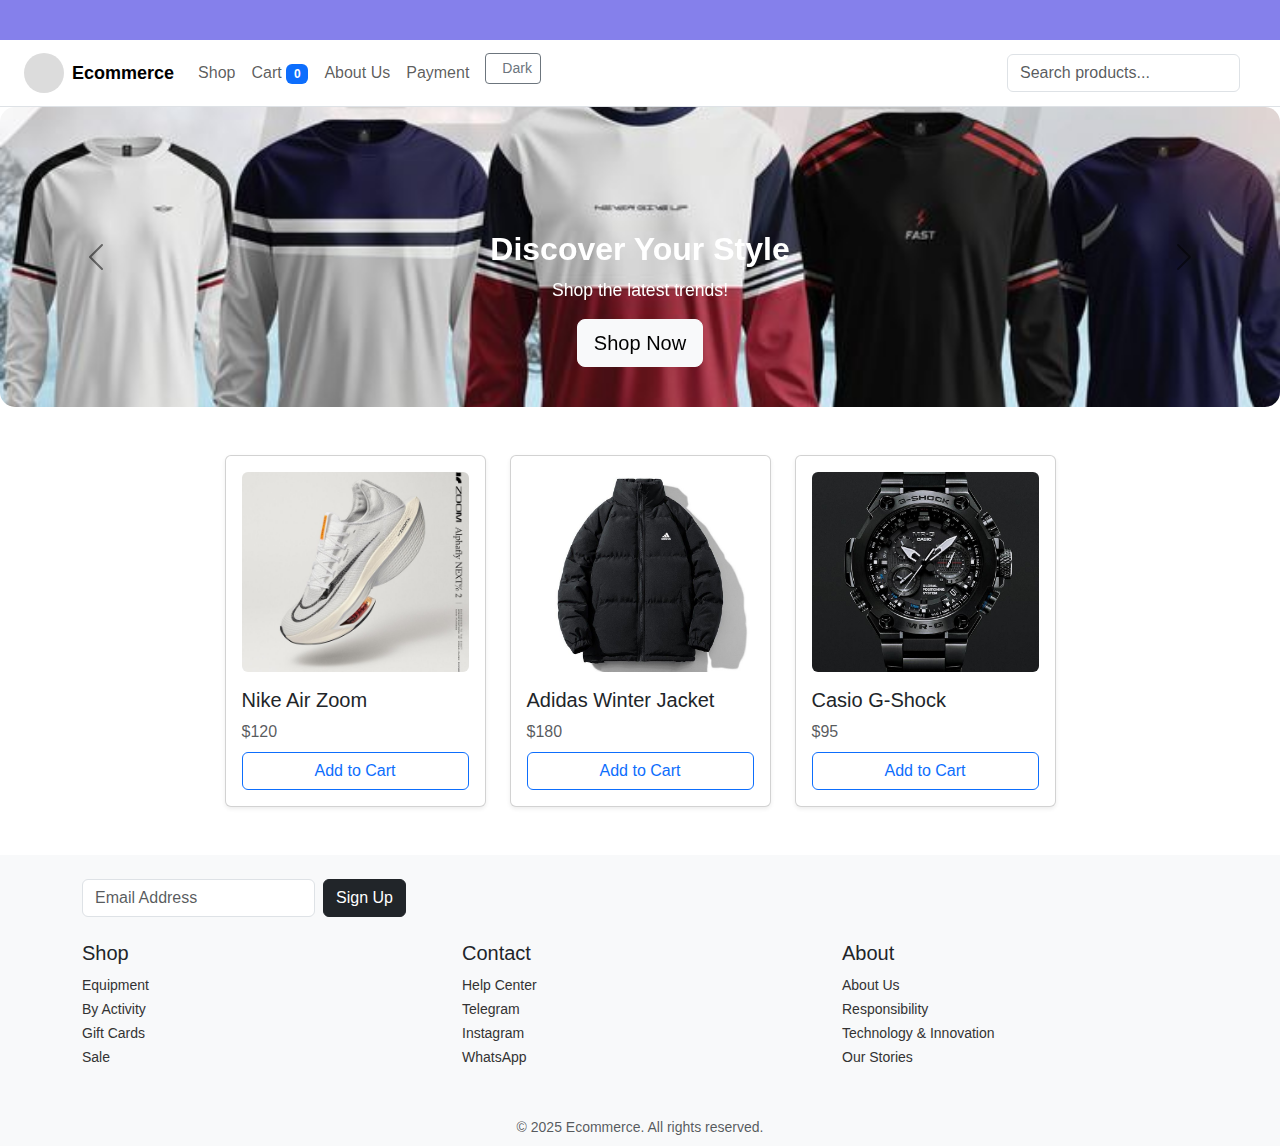
<file: index.html>
<!DOCTYPE html>
<html lang="en">
<head>
  <meta charset="UTF-8" />
  <meta name="viewport" content="width=device-width, initial-scale=1.0" />
  <title>Ecommerce</title>

  <!-- Bootstrap -->
  <link href="https://cdn.jsdelivr.net/npm/bootstrap@5.3.2/dist/css/bootstrap.min.css" rel="stylesheet" />

  <!-- CSS -->
  <link rel="stylesheet" href="style.css" />
  <link rel="stylesheet" href="dark-theme.css" />
</head>

<body>
  <!-- Top bar -->
  <div class="top-bar"></div>

  <!-- Navbar -->
  <nav class="navbar navbar-expand-lg bg-white border-bottom sticky-top">
    <div class="container-fluid px-4">
      <a class="navbar-brand d-flex align-items-center" href="#">
        <div class="circle me-2"></div>
        <span class="logo-text">Ecommerce</span>
      </a>

      <button class="navbar-toggler" type="button" data-bs-toggle="collapse" data-bs-target="#navbarNav">
        <span class="navbar-toggler-icon"></span>
      </button>

      <div class="collapse navbar-collapse" id="navbarNav">
        <ul class="navbar-nav me-auto mb-2 mb-lg-0">
          <li class="nav-item"><a class="nav-link" href="pages/page2.html">Shop</a></li>
          <li class="nav-item">
            <a class="nav-link" href="pages/page3.html">
              Cart <span id="cart-count" class="badge bg-primary">0</span>
            </a>
          </li>
          <li class="nav-item"><a class="nav-link" href="pages/page5.html">About Us</a></li>
          <li class="nav-item"><a class="nav-link" href="pages/page4.html">Payment</a></li>
        </ul>

        <form class="d-flex me-3" role="search">
          <input class="form-control search-bar" type="search" placeholder="Search products..." />
        </form>

        
      </div>
    </div>
  </nav>

  <!-- Banner Carousel -->
  <div id="bannerCarousel" class="carousel slide mx-auto mb-5 rounded" data-bs-ride="carousel">
    <div class="carousel-inner">
      <div class="carousel-item active">
        <img src="images/banner1.jpg" class="d-block w-100" alt="Banner 1">
        <div class="carousel-caption d-none d-md-block">
          <h1>Discover Your Style</h1>
          <p>Shop the latest trends!</p>
          <a href="pages/page2.html" class="btn btn-light btn-lg">Shop Now</a>
        </div>
      </div>
      <div class="carousel-item">
        <img src="images/banner2.jpg" class="d-block w-100" alt="Banner 2">
        <div class="carousel-caption d-none d-md-block">
          <h1>New Arrivals</h1>
          <p>Check out our fresh collection!</p>
          <a href="pages/page2.html" class="btn btn-light btn-lg">Shop Now</a>
        </div>
      </div>
      <div class="carousel-item">
        <img src="images/banner3.jpg" class="d-block w-100" alt="Banner 3">
        <div class="carousel-caption d-none d-md-block">
          <h1>Exclusive Offers</h1>
          <p>Grab the best deals today!</p>
          <a href="pages/page2.html" class="btn btn-light btn-lg">Shop Now</a>
        </div>
      </div>
    </div>

    <!-- Carousel Arrows -->
    <button class="carousel-control-prev" type="button" data-bs-target="#bannerCarousel" data-bs-slide="prev">
      <span class="carousel-control-prev-icon" aria-hidden="true"></span>
      <span class="visually-hidden">Previous</span>
    </button>
    <button class="carousel-control-next" type="button" data-bs-target="#bannerCarousel" data-bs-slide="next">
      <span class="carousel-control-next-icon" aria-hidden="true"></span>
      <span class="visually-hidden">Next</span>
    </button>
  </div>

  <!-- Product Cards -->
  <main class="container my-5">
    <div class="row g-4 justify-content-center" id="product-list">
      <div class="col-10 col-sm-6 col-md-4 col-lg-3">
        <div class="card shadow-sm p-3 product">
          <img src="images/Nike.jpg" class="card-img-top rounded mb-3" alt="Shoes">
          <h5 class="product-name">Nike Air Zoom</h5>
          <p class="text-muted mb-2">$120</p>
          <button class="btn btn-outline-primary w-100 add-to-cart">Add to Cart</button>
        </div>
      </div>
      <div class="col-10 col-sm-6 col-md-4 col-lg-3">
        <div class="card shadow-sm p-3 product">
          <img src="images/Adidas.jpg" class="card-img-top rounded mb-3" alt="Jacket">
          <h5 class="product-name">Adidas Winter Jacket</h5>
          <p class="text-muted mb-2">$180</p>
          <button class="btn btn-outline-primary w-100 add-to-cart">Add to Cart</button>
        </div>
      </div>
      <div class="col-10 col-sm-6 col-md-4 col-lg-3">
        <div class="card shadow-sm p-3 product">
          <img src="images/Casio.jpg" class="card-img-top rounded mb-3" alt="Watch">
          <h5 class="product-name">Casio G-Shock</h5>
          <p class="text-muted mb-2">$95</p>
          <button class="btn btn-outline-primary w-100 add-to-cart">Add to Cart</button>
        </div>
      </div>
    </div>
  </main>

  <!-- Footer -->
  <footer class="mt-5 pt-4 pb-2 bg-light">
    <div class="container">
      <div class="footer-top d-flex flex-wrap gap-2 mb-4">
        <input type="email" class="form-control w-auto" placeholder="Email Address" />
        <button class="btn btn-dark subscribe-btn">Sign Up</button>
      </div>

      <div class="footer-bottom row text-start text-md-start">
        <div class="col-12 col-sm-6 col-md-4 mb-3">
          <h5>Shop</h5>
          <ul class="list-unstyled">
            <li><a href="#">Equipment</a></li>
            <li><a href="#">By Activity</a></li>
            <li><a href="#">Gift Cards</a></li>
            <li><a href="#">Sale</a></li>
          </ul>
        </div>

        <div class="col-12 col-sm-6 col-md-4 mb-3">
          <h5>Contact</h5>
          <ul class="list-unstyled">
            <li><a href="#">Help Center</a></li>
            <li><a href="#">Telegram</a></li>
            <li><a href="#">Instagram</a></li>
            <li><a href="#">WhatsApp</a></li>
          </ul>
        </div>

        <div class="col-12 col-sm-6 col-md-4 mb-3">
          <h5>About</h5>
          <ul class="list-unstyled">
            <li><a href="#">About Us</a></li>
            <li><a href="#">Responsibility</a></li>
            <li><a href="#">Technology & Innovation</a></li>
            <li><a href="#">Our Stories</a></li>
          </ul>
        </div>
      </div>

      <div class="text-center mt-3 small text-muted">
        © 2025 Ecommerce. All rights reserved.
      </div>
    </div>
  </footer>

  <!-- Scripts -->
   <script src="theme.js"></script>
  <script src="https://code.jquery.com/jquery-3.6.0.min.js"></script>
  <script src="https://cdn.jsdelivr.net/npm/bootstrap@5.3.2/dist/js/bootstrap.bundle.min.js"></script>
  <script src="main.js"></script>
</body>
</html>
</file>
<file: style.css>
* {
  margin: 0;
  padding: 0;
  box-sizing: border-box;
  font-family: Arial, sans-serif;
}

/* Top Bar */
.top-bar {
  width: 100%;
  height: 40px;
  background-color: #8580eb;
}

/* Navbar */
.circle {
  width: 40px;
  height: 40px;
  border-radius: 50%;
  background: #dcdcdc;
}
.logo-text {
  font-size: 18px;
  font-weight: 600;
}

/* Carousel */
.carousel-item img {
  height: 300px;
  object-fit: cover;
  border-radius: 15px;
}
.carousel-caption h1 {
  font-size: 2rem;
  font-weight: bold;
}
.carousel-caption p {
  font-size: 1.1rem;
}

/* Fix for carousel icons (white visible on light bg) */
.carousel-control-prev-icon,
.carousel-control-next-icon {
  filter: invert(1);
}

@media (max-width: 768px) {
  .carousel-item img {
    height: 220px;
  }
  .carousel-caption h1 {
    font-size: 1.5rem;
  }
  .carousel-caption p {
    font-size: 0.9rem;
  }
}

/* Product cards */
.card-img-top {
  width: 100%;
  height: 200px;
  object-fit: cover;
  border-radius: 10px;
}

/* Footer */
footer a {
  text-decoration: none;
  color: #333;
  font-size: 14px;
}
footer a:hover {
  text-decoration: underline;
}
.footer-top button:hover {
  background-color: #8580eb;
  color: #fff;
  transition: all 0.3s ease;
}

@media (max-width: 768px) {
  footer {
    text-align: center;
  }
}
</file>
<file: dark-theme.css>
/* dark-theme.css - Создайте этот файл в корневой папке проекта */

/* Основная темная тема */
.dark-theme {
  background-color: #1a1a1a;
  color: #e0e0e0;
}

/* Навбар */
.dark-theme .navbar {
  background-color: #2d2d2d !important;
  border-bottom: 1px solid #404040 !important;
}

.dark-theme .navbar-brand,
.dark-theme .nav-link {
  color: #e0e0e0 !important;
}

.dark-theme .nav-link:hover {
  color: #8580eb !important;
}

.dark-theme .nav-link.active {
  color: #8580eb !important;
  border-bottom-color: #8580eb !important;
}

/* Кнопка темы */
.dark-theme #theme-toggle {
  color: #e0e0e0;
  border-color: #555;
}

.dark-theme #theme-toggle:hover {
  background-color: #8580eb;
  border-color: #8580eb;
  color: white;
}

/* Карточки */
.dark-theme .card,
.dark-theme .product-card {
  background-color: #2d2d2d !important;
  color: #e0e0e0;
  border-color: #404040;
}

.dark-theme .product-card:hover {
  box-shadow: 0 8px 20px rgba(133, 128, 235, 0.3);
}

/* Футер */
.dark-theme footer,
.dark-theme .footer,
.dark-theme .bg-light {
  background-color: #2d2d2d !important;
  color: #e0e0e0;
}

.dark-theme footer a,
.dark-theme footer p {
  color: #b0b0b0 !important;
}

.dark-theme footer a:hover,
.dark-theme footer p:hover {
  color: #8580eb !important;
}

/* Формы */
.dark-theme .form-control {
  background-color: #3a3a3a;
  color: #e0e0e0;
  border-color: #4a4a4a;
}

.dark-theme .form-control:focus {
  background-color: #404040;
  color: #e0e0e0;
  border-color: #8580eb;
  box-shadow: 0 0 0 0.2rem rgba(133, 128, 235, 0.25);
}

.dark-theme .form-control::placeholder {
  color: #888;
}

/* Кнопки */
.dark-theme .btn-outline-primary {
  color: #8580eb;
  border-color: #8580eb;
}

.dark-theme .btn-outline-primary:hover {
  background-color: #8580eb;
  color: white;
}

.dark-theme .btn-dark {
  background-color: #8580eb;
  border-color: #8580eb;
}

.dark-theme .btn-dark:hover {
  background-color: #6f63f6;
  border-color: #6f63f6;
}

.dark-theme .btn-outline-secondary {
  color: #b0b0b0;
  border-color: #555;
}

.dark-theme .btn-outline-secondary:hover {
  background-color: #555;
  color: white;
}

.dark-theme .btn-outline-danger {
  color: #ff6b6b;
  border-color: #ff6b6b;
}

.dark-theme .btn-outline-danger:hover {
  background-color: #ff6b6b;
  color: white;
}

/* Алерты */
.dark-theme .alert-light {
  background-color: #3a3a3a;
  color: #e0e0e0;
  border-color: #4a4a4a;
}

.dark-theme .alert-info {
  background-color: #2d4a5a;
  color: #b8e0f0;
  border-color: #3a5a6a;
}

/* Категории */
.dark-theme .category-chip {
  background-color: #3a3a3a;
  color: #e0e0e0;
  border-color: #4a4a4a;
}

.dark-theme .category-chip.active {
  background-color: #8580eb;
  color: white;
}

/* Корзина */
.dark-theme .cart-item {
  background-color: #2d2d2d;
  border-color: #404040 !important;
}

.dark-theme .shipping-box {
  background-color: #2d2d2d !important;
}

/* Текст */
.dark-theme .text-muted {
  color: #888 !important;
}

.dark-theme h1,
.dark-theme h2,
.dark-theme h3,
.dark-theme h4,
.dark-theme h5,
.dark-theme h6 {
  color: #e0e0e0;
}

/* Границы */
.dark-theme .border,
.dark-theme .border-bottom,
.dark-theme .border-top {
  border-color: #404040 !important;
}

/* Карусель */
.dark-theme .carousel-caption h1,
.dark-theme .carousel-caption p {
  text-shadow: 2px 2px 4px rgba(0, 0, 0, 0.8);
}

/* Badges */
.dark-theme .badge.bg-primary {
  background-color: #8580eb !important;
}

/* Форма оплаты */
.dark-theme .product-image {
  background-color: #3a3a3a;
}

/* Рейтинг */
.dark-theme .stars i.active {
  color: #ffcc00;
}

.dark-theme .stars i {
  color: #555;
}

/* Shadow */
.dark-theme .shadow-sm {
  box-shadow: 0 0.125rem 0.25rem rgba(0, 0, 0, 0.5) !important;
}

/* Toast */
.dark-theme .toast {
  background-color: #2d2d2d;
  color: #e0e0e0;
}

.dark-theme .text-bg-success {
  background-color: #1e4d2b !important;
  color: #90ee90 !important;
}

/* Form check */
.dark-theme .form-check-input {
  background-color: #3a3a3a;
  border-color: #555;
}

.dark-theme .form-check-input:checked {
  background-color: #8580eb;
  border-color: #8580eb;
}

/* Image box (About page) */
.dark-theme .image-box {
  border: 1px solid #404040;
}

/* Responsive */
@media (max-width: 768px) {
  .dark-theme .navbar-toggler {
    border-color: #555;
  }
  
  .dark-theme .navbar-toggler-icon {
    filter: invert(1);
  }
}
</file>
